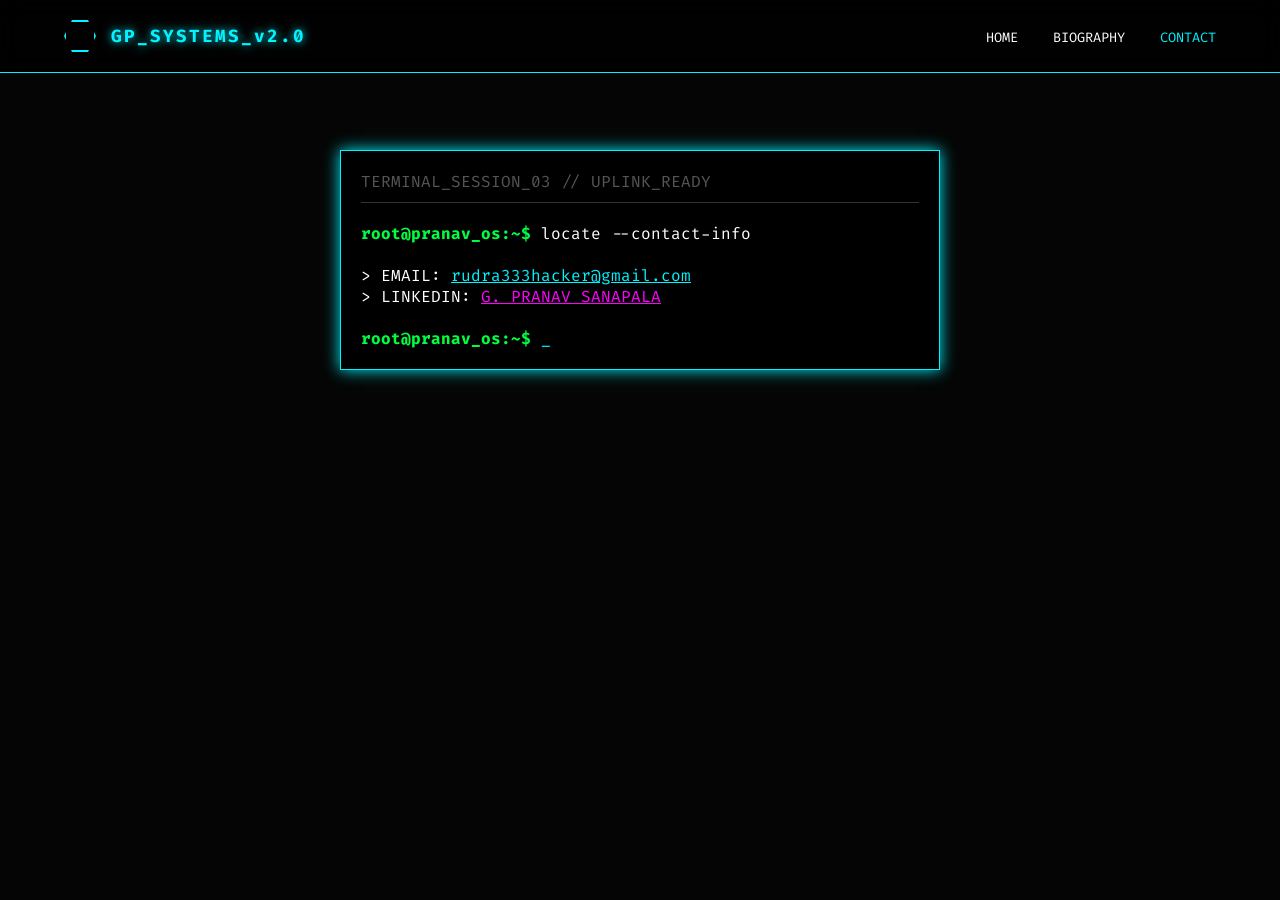
<file: contact.html>
<!DOCTYPE html>
<html lang="en">
<head>
    <meta charset="UTF-8">
    <title>CONTACT | GANGADHAR PRANAV .S</title>
    <link rel="stylesheet" href="style.css">
</head>
<body>
    <nav>
        <div class="logo"><div class="logo-icon"></div>GP_SYSTEMS_v2.0</div>
        <div class="nav-links">
            <a href="index.html">HOME</a>
            <a href="about.html">BIOGRAPHY</a>
            <a href="contact.html" style="color:var(--neon-cyan)">CONTACT</a>
        </div>
    </nav>

    <main class="container" style="padding: 150px 10%; display: flex; justify-content: center;">
        <div class="terminal neon-border" style="width: 100%; max-width: 600px; background: #000; padding: 20px; font-family: 'Fira Code', monospace;">
            <div style="border-bottom: 1px solid #333; padding-bottom: 10px; margin-bottom: 20px; color: #555;">
                TERMINAL_SESSION_03 // UPLINK_READY
            </div>
            <p><span style="color: var(--terminal-green); font-weight: bold;">root@pranav_os:~$</span> locate --contact-info</p>
            <br>
            <p style="color: white;">> EMAIL: <a href="mailto:rudra333hacker@gmail.com" style="color: var(--neon-cyan);">rudra333hacker@gmail.com</a></p>
            <p style="color: white;">> LINKEDIN: <a href="https://www.linkedin.com/in/gangadhar-pranav-sanapala-10362239a/" target="_blank" style="color: var(--neon-pink);">G. PRANAV SANAPALA</a></p>
            <br>
            <p><span style="color: var(--terminal-green); font-weight: bold;">root@pranav_os:~$</span> <span class="blink">_</span></p>
        </div>
    </main>

    <style>
        .blink { animation: blinker 1s linear infinite; color: var(--neon-cyan); }
        @keyframes blinker { 50% { opacity: 0; } }
    </style>
</body>
</html>
</file>
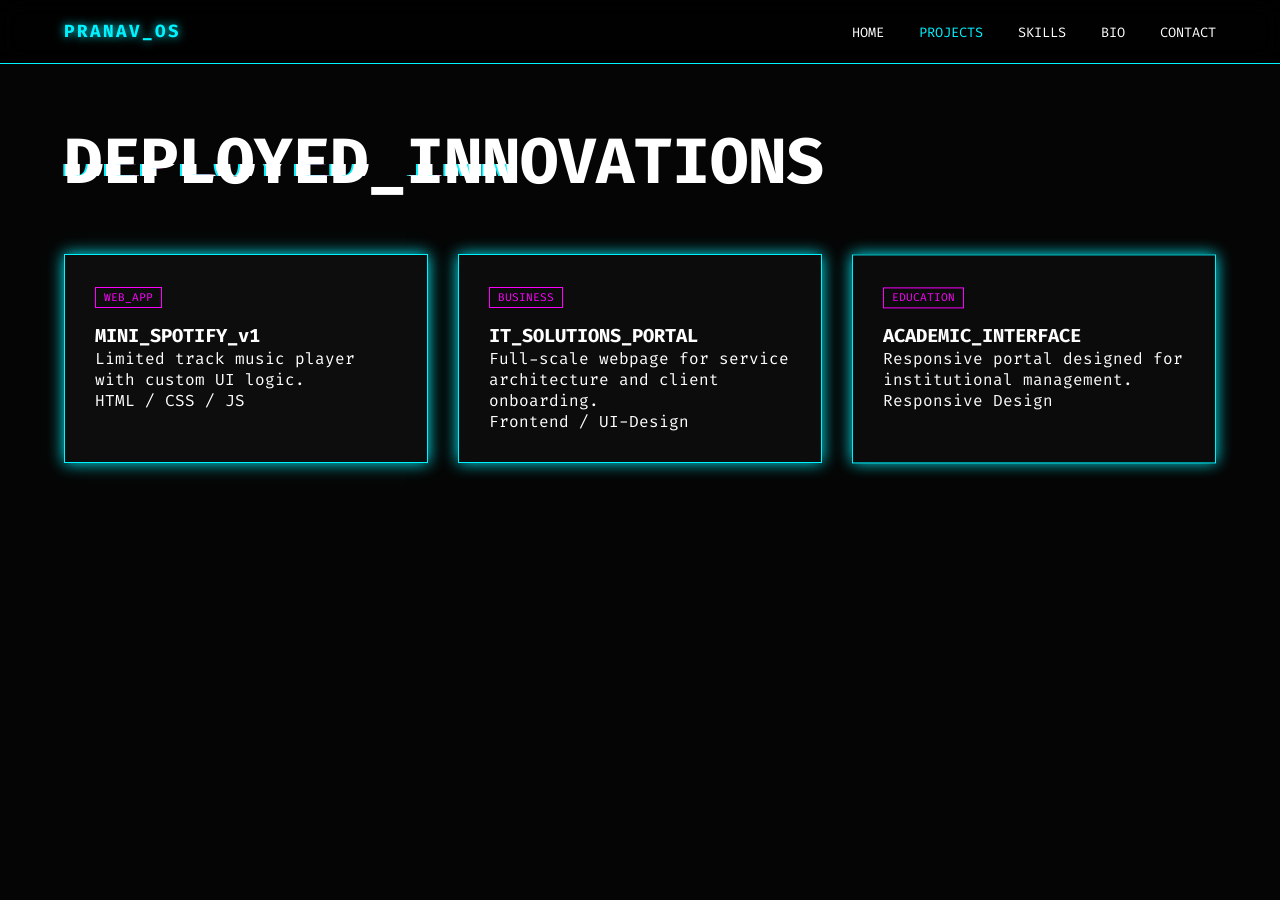
<file: projects.html>
<!DOCTYPE html>
<html lang="en">
<head>
    <meta charset="UTF-8">
    <title>PROJECTS | G. PRANAV</title>
    <link rel="stylesheet" href="style.css">
    <script src="https://cdnjs.cloudflare.com/ajax/libs/gsap/3.12.2/gsap.min.js"></script>
</head>
<body>
    <nav>
        <div class="logo">PRANAV_OS</div>
        <div class="nav-links">
            <a href="index.html">HOME</a>
            <a href="projects.html" style="color:var(--neon-cyan)">PROJECTS</a>
            <a href="skills.html">SKILLS</a>
            <a href="about.html">BIO</a>
            <a href="contact.html">CONTACT</a>
        </div>
    </nav>

    <main class="container" style="padding: 120px 5% 50px;">
        <h2 class="glitch" data-text="DEPLOYED_INNOVATIONS">DEPLOYED_INNOVATIONS</h2>
        
        <div class="project-grid">
            <div class="project-card neon-border">
                <div class="card-tag">WEB_APP</div>
                <h3>MINI_SPOTIFY_v1</h3>
                <p>Limited track music player with custom UI logic.</p>
                <div class="tech-stack">HTML / CSS / JS</div>
            </div>

            <div class="project-card neon-border">
                <div class="card-tag">BUSINESS</div>
                <h3>IT_SOLUTIONS_PORTAL</h3>
                <p>Full-scale webpage for service architecture and client onboarding.</p>
                <div class="tech-stack">Frontend / UI-Design</div>
            </div>

            <div class="project-card neon-border">
                <div class="card-tag">EDUCATION</div>
                <h3>ACADEMIC_INTERFACE</h3>
                <p>Responsive portal designed for institutional management.</p>
                <div class="tech-stack">Responsive Design</div>
            </div>
        </div>
    </main>

    <script>
        gsap.from(".project-card", { 
            duration: 1, 
            opacity: 0, 
            y: 30, 
            stagger: 0.2, 
            ease: "power2.out" 
        });
    </script>
</body>
</html>
</file>
<file: style.css>
@import url('https://fonts.googleapis.com/css2?family=Fira+Code:wght@300;500;700&display=swap');

:root {
    --neon-cyan: #00f3ff;
    --neon-pink: #ff00ff;
    --bg-dark: #050505;
    --terminal-green: #00ff41;
}

* {
    margin: 0;
    padding: 0;
    box-sizing: border-box;
}

body {
    background-color: var(--bg-dark);
    color: white;
    font-family: 'Fira Code', monospace;
    overflow-x: hidden;
}

#loader {
    position: fixed;
    inset: 0;
    background: #000;
    z-index: 9999;
    display: flex;
    flex-direction: column;
    align-items: center;
    justify-content: center;
}

#canvas-container {
    width: 100%;
    height: 50vh;
}

nav {
    position: fixed;
    top: 0;
    width: 100%;
    padding: 20px 5%;
    display: flex;
    justify-content: space-between;
    align-items: center;
    background: rgba(0, 0, 0, 0.8);
    backdrop-filter: blur(12px);
    border-bottom: 1px solid var(--neon-cyan);
    z-index: 1000;
}

.logo {
    font-weight: 700;
    color: var(--neon-cyan);
    display: flex;
    align-items: center;
    gap: 15px;
    letter-spacing: 2px;
    text-shadow: 0 0 10px var(--neon-cyan);
    font-size: 1.1rem;
}

.logo-icon {
    width: 32px;
    height: 32px;
    background: transparent;
    border: 2px solid var(--neon-cyan);
    clip-path: polygon(25% 0%, 75% 0%, 100% 50%, 75% 100%, 25% 100%, 0% 50%);
    animation: pulse 2s infinite;
}

.nav-links a {
    color: white;
    text-decoration: none;
    margin-left: 25px;
    font-size: 0.85rem;
    transition: 0.3s;
    text-transform: uppercase;
}

.nav-links a:hover {
    color: var(--neon-cyan);
    text-shadow: 0 0 10px var(--neon-cyan);
}

.glitch {
    font-size: 4rem;
    position: relative;
    color: white;
    text-transform: uppercase;
}

.glitch::before, .glitch::after {
    content: attr(data-text);
    position: absolute;
    top: 0;
    left: 0;
    width: 100%;
    height: 100%;
}

.glitch::before {
    left: 2px;
    text-shadow: -2px 0 var(--neon-pink);
    clip: rect(44px, 450px, 56px, 0);
    animation: glitch-anim 5s infinite linear alternate-reverse;
}

.glitch::after {
    left: -2px;
    text-shadow: -2px 0 var(--neon-cyan);
    clip: rect(44px, 450px, 56px, 0);
    animation: glitch-anim2 1s infinite linear alternate-reverse;
}

.project-grid {
    display: grid;
    grid-template-columns: repeat(auto-fit, minmax(300px, 1fr));
    gap: 30px;
    margin-top: 50px;
}

.project-card {
    padding: 30px;
    background: rgba(255, 255, 255, 0.03);
    position: relative;
    transition: 0.4s ease;
    border: 1px solid rgba(0, 243, 255, 0.1);
}

.project-card:hover {
    transform: translateY(-10px);
    background: rgba(0, 243, 255, 0.05);
    border: 1px solid var(--neon-cyan);
    box-shadow: 0 0 20px rgba(0, 243, 255, 0.2);
}

.card-tag {
    font-size: 0.7rem;
    color: var(--neon-pink);
    border: 1px solid var(--neon-pink);
    display: inline-block;
    padding: 2px 8px;
    margin-bottom: 15px;
}

.skills-wrapper {
    display: grid;
    grid-template-columns: 1fr 1fr;
    gap: 50px;
    margin-top: 40px;
}

.bar {
    width: 100%;
    height: 8px;
    background: #111;
    margin: 10px 0 20px 0;
    border-radius: 4px;
    overflow: hidden;
    border: 1px solid rgba(255, 255, 255, 0.1);
}

.fill {
    height: 100%;
    background: var(--neon-cyan);
    box-shadow: 0 0 10px var(--neon-cyan);
}

.neon-border {
    border: 1px solid var(--neon-cyan);
    box-shadow: 0 0 15px var(--neon-cyan);
}

.neon-text {
    color: var(--neon-cyan);
    text-shadow: 0 0 5px var(--neon-cyan);
}

@keyframes glitch-anim {
    0% { clip: rect(31px, 9999px, 94px, 0); }
    20% { clip: rect(62px, 9999px, 42px, 0); }
    100% { clip: rect(89px, 9999px, 98px, 0); }
}

@keyframes glitch-anim2 {
    0% { clip: rect(10px, 9999px, 20px, 0); }
    100% { clip: rect(70px, 9999px, 90px, 0); }
}

@keyframes pulse {
    0% { transform: scale(1); opacity: 0.8; }
    50% { transform: scale(1.05); opacity: 1; text-shadow: 0 0 20px var(--neon-cyan); }
    100% { transform: scale(1); opacity: 0.8; }
}

@media (max-width: 768px) {
    nav { padding: 15px 5%; flex-direction: column; gap: 15px; }
    .nav-links a { margin: 0 10px; font-size: 0.75rem; }
    .skills-wrapper { grid-template-columns: 1fr; }
    .glitch { font-size: 2.2rem; }
}
</file>
